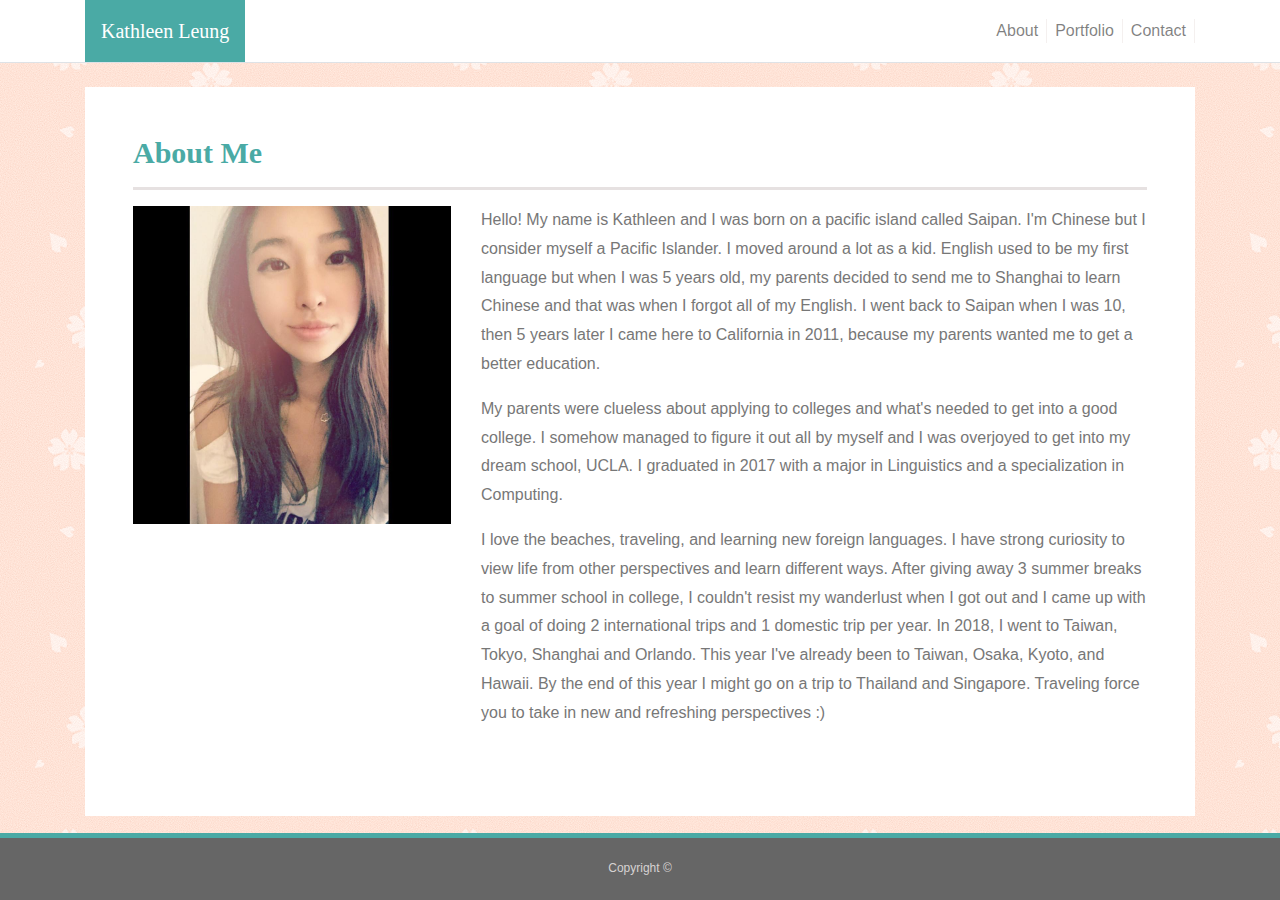
<file: index.html>
<!DOCTYPE html>
<html lang="en">

<head>
    <!-- Required Meta -->
    <meta charset="UTF-8">
    <meta name="viewport" content="width=device-width, initial-scale=1">

    <title>About | Your Name</title>

    <!-- Bootstrap CDN -->
    <link href="https://stackpath.bootstrapcdn.com/bootstrap/4.3.1/css/bootstrap.min.css" rel="stylesheet" integrity="sha384-ggOyR0iXCbMQv3Xipma34MD+dH/1fQ784/j6cY/iJTQUOhcWr7x9JvoRxT2MZw1T" crossorigin="anonymous">
    <!-- External CSS -->
    <link rel="stylesheet" type="text/css" href="assets/css/style.css">
</head>

<body>
    <!-- Header -->
    <header class="bg-white border-bottom">
        <div class="container">
            <div class="row">
                <div class="container-fluid">
                    <div class="col-xs-12">
                        <!-- Start Nav -->
                        <nav class="navbar navbar-expand-lg navbar-light p-0" >
                            <span class="navbar-brand mb-0 h1 text-white p-3 m-0 text-center" id="logo">Kathleen Leung</span>
                            <button class="navbar-toggler" type="button" data-toggle="collapse" data-target="#navbarSupportedContent" aria-controls="#navbarSupportedContent" aria-expanded="false" aria-label="Toggle navigation">
                                <span class="navbar-toggler-icon"></span>
                            </button>
                            
                            <div class="collapse navbar-collapse justify-content-end" id="navbarSupportedContent">
                                <ul class="nav navbar-nav">
                                    <li class="nav-item">
                                        <a class="nav-link active text-black-50" href="index.html">About</a>
                                    </li>
                                    <li class="nav-item">
                                        <a class="nav-link text-black-50" href="portfolio.html">Portfolio</a>
                                    </li>
                                    <li class="nav-item">
                                        <a class="nav-link text-black-50" href="contact.html">Contact</a>
                                    </li>
                                </ul>
                            </div>
                        </nav>
                        <!-- End Nav -->
                    </div>
                </div>
            </div>
        </div>
    </header>

    <div class="container mt-4">
        <div class="row">
            <div class="container-fluid">
                <div class="col-xs-12 col-md-12 bg-white overflow-auto p-5">
                    <h1>About Me</h1>
                    <hr />

                    <div class="row">
                        <div class="col-xs-12 col-md-4 float-left">
                            <div class="row">
                                <div class="col-12">
                                    <img src="assets/images/kathleen.jpg" alt="a picture of a girl named Kathleen" class="img-fluid mr-3 mb-1">
                                </div>
                            </div>
                        </div>
                        <div class="col-xs-12 col-md-8">
                            <p>Hello! My name is Kathleen and I was born on a pacific island called Saipan. I'm Chinese but I consider myself a Pacific Islander. I moved around a lot as a kid. English used to be my first language but when I was 5 years old, my parents decided to send me to Shanghai to learn Chinese and that was when I forgot all of my English. I went back to Saipan when I was 10, then 5 years later I came here to California in 2011, because my parents wanted me to get a better education.</p>
        
                            <p>My parents were clueless about applying to colleges and what's needed to get into a good college. I somehow managed to figure it out all by myself and I was overjoyed to get into my dream school, UCLA. I graduated in 2017 with a major in Linguistics and a specialization in Computing.</p>
            
                            <p>I love the beaches, traveling, and learning new foreign languages. I have strong curiosity to view life from other perspectives and learn different ways. After giving away 3 summer breaks to summer school in college, I couldn't resist my wanderlust when I got out and I came up with a goal of doing 2 international trips and 1 domestic trip per year. In 2018, I went to Taiwan, Tokyo, Shanghai and Orlando. This year I've already been to Taiwan, Osaka, Kyoto, and Hawaii. By the end of this year I might go on a trip to Thailand and Singapore. Traveling force you to take in new and refreshing perspectives :)</p>
                            <br />
                        </div>
                    </div>
                </div>
            </div>
        </div>
    </div>

    <footer>
        <div class="container-fluid fixed-bottom" id="end">
            <div class="row">
                <div class="col-xs-12 col-md-12">
                        <p id="lastP">Copyright &copy;</p>
                </div>
            </div>
        </div>
    </footer>
    
    <!-- jQuery CDN -->
    <script src="https://ajax.googleapis.com/ajax/libs/jquery/1.11.3/jquery.min.js"></script>

    <script src="https://cdnjs.cloudflare.com/ajax/libs/popper.js/1.14.3/umd/popper.min.js"></script>

    <!-- Bootstrap JavaScript CDN -->
    <script src="https://maxcdn.bootstrapcdn.com/bootstrap/4.0.0/js/bootstrap.min.js"></script>
</body>
</html>
</file>
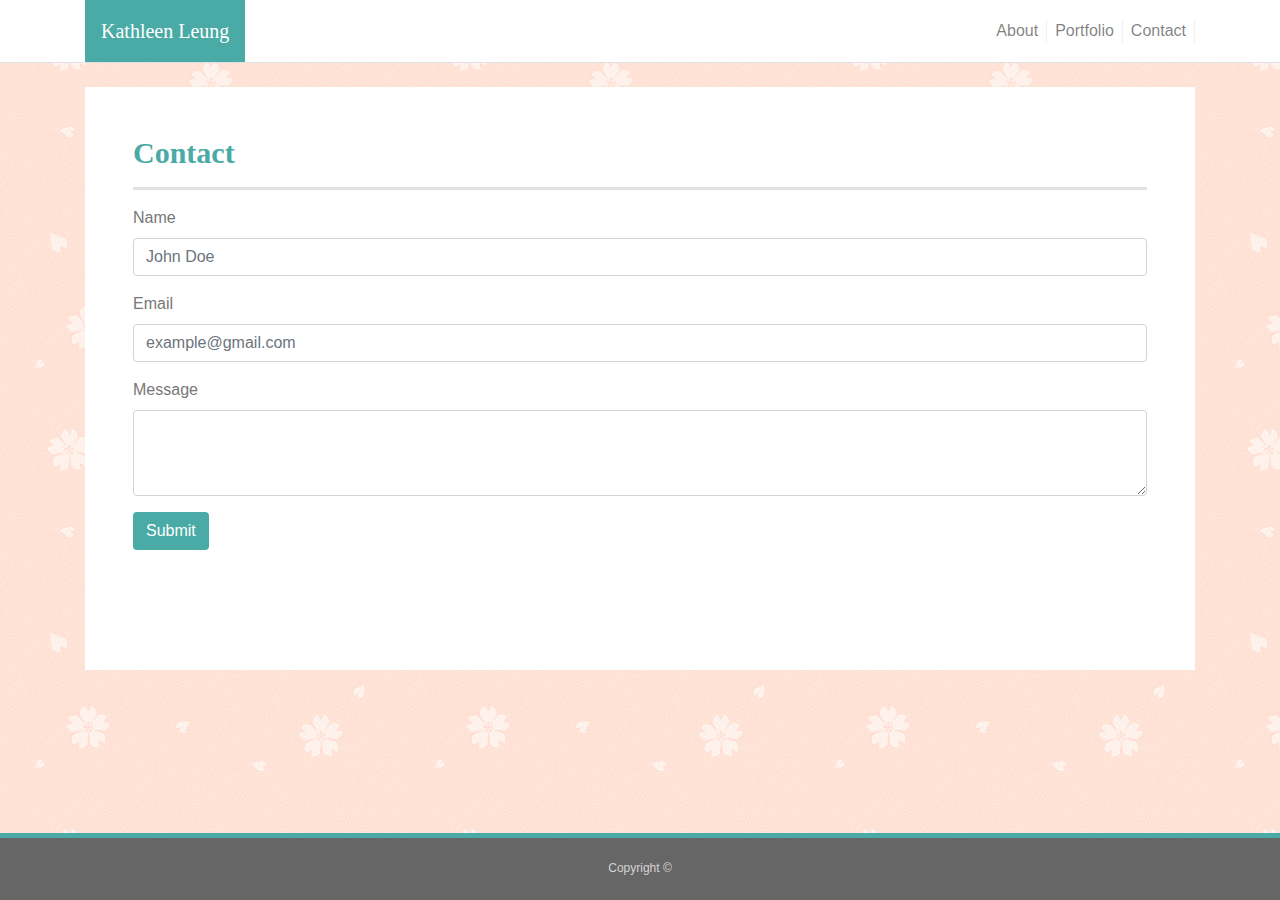
<file: contact.html>
<!DOCTYPE html>
<html lang="en">

<head>
    <!-- Required Meta -->
    <meta charset="UTF-8">
    <meta name="viewport" content="width=device-width, initial-scale=1">

    <title>About | Your Name</title>

    <!-- Bootstrap CDN -->
    <link href="https://stackpath.bootstrapcdn.com/bootstrap/4.3.1/css/bootstrap.min.css" rel="stylesheet" integrity="sha384-ggOyR0iXCbMQv3Xipma34MD+dH/1fQ784/j6cY/iJTQUOhcWr7x9JvoRxT2MZw1T" crossorigin="anonymous">
    <!-- External CSS -->
    <link rel="stylesheet" type="text/css" href="assets/css/style.css">
</head>

<body>
    <!-- Header -->
    <header class="bg-white border-bottom">
        <div class="container">
            <div class="row">
                <div class="container-fluid">
                    <div class="col-xs-12">
                        <!-- Start Nav -->
                        <nav class="navbar navbar-expand-lg navbar-light p-0" >
                            <span class="navbar-brand mb-0 h1 text-white p-3 m-0 text-center" id="logo">Kathleen Leung</span>
                            <button class="navbar-toggler" type="button" data-toggle="collapse" data-target="#navbarSupportedContent" aria-controls="#navbarSupportedContent" aria-expanded="false" aria-label="Toggle navigation">
                                <span class="navbar-toggler-icon"></span>
                            </button>
                            
                            <div class="collapse navbar-collapse justify-content-end" id="navbarSupportedContent">
                                <ul class="nav navbar-nav">
                                    <li class="nav-item">
                                        <a class="nav-link active text-black-50" href="index.html">About</a>
                                    </li>
                                    <li class="nav-item">
                                        <a class="nav-link text-black-50" href="portfolio.html">Portfolio</a>
                                    </li>
                                    <li class="nav-item">
                                        <a class="nav-link text-black-50" href="contact.html">Contact</a>
                                    </li>
                                </ul>
                            </div>
                        </nav>
                        <!-- End Nav -->
                    </div>
                </div>
            </div>
        </div>
    </header>

        <div class="container mt-4">
            <div class="row">
                <div class="container-fluid">
                    <div class="col-xs-12 col-md-12 bg-white overflow-auto p-5">
                        <h1>Contact</h1>
                        <hr />
    
                        <form>
                            <div class="form-group">
                                <label for="exampleFormControlInput1">Name</label>
                                <input type="email" class="form-control" id="exampleFormControlInput1" placeholder="John Doe">
                            </div>
                            <div class="form-group">
                                <label for="exampleFormControlInput1">Email</label>
                                <input type="email" class="form-control" id="exampleFormControlInput1" placeholder="example@gmail.com">
                            </div>
                            <div class="form-group">
                                <label for="exampleFormControlTextarea1">Message</label>
                                <textarea class="form-control" id="exampleFormControlTextarea1" rows="3"></textarea>
                            </div>
                            <button type="submit" class="btn" id="pressButton">Submit</button>
                        </form>
                        <br /><br /><br />
                    </div>
                </div>
            </div>
        </div>

        <footer>
            <div class="container-fluid fixed-bottom" id="end">
                <div class="row">
                    <div class="col-xs-12 col-md-12">
                            <p id="lastP">Copyright &copy;</p>
                    </div>
                </div>
            </div>
        </footer>
    <!-- jQuery CDN -->
    <script src="https://ajax.googleapis.com/ajax/libs/jquery/1.11.3/jquery.min.js"></script>

    <script src="https://cdnjs.cloudflare.com/ajax/libs/popper.js/1.14.3/umd/popper.min.js"></script>

    <!-- Bootstrap JavaScript CDN -->
    <script src="https://maxcdn.bootstrapcdn.com/bootstrap/4.0.0/js/bootstrap.min.js"></script>
</body>
</html>
</file>
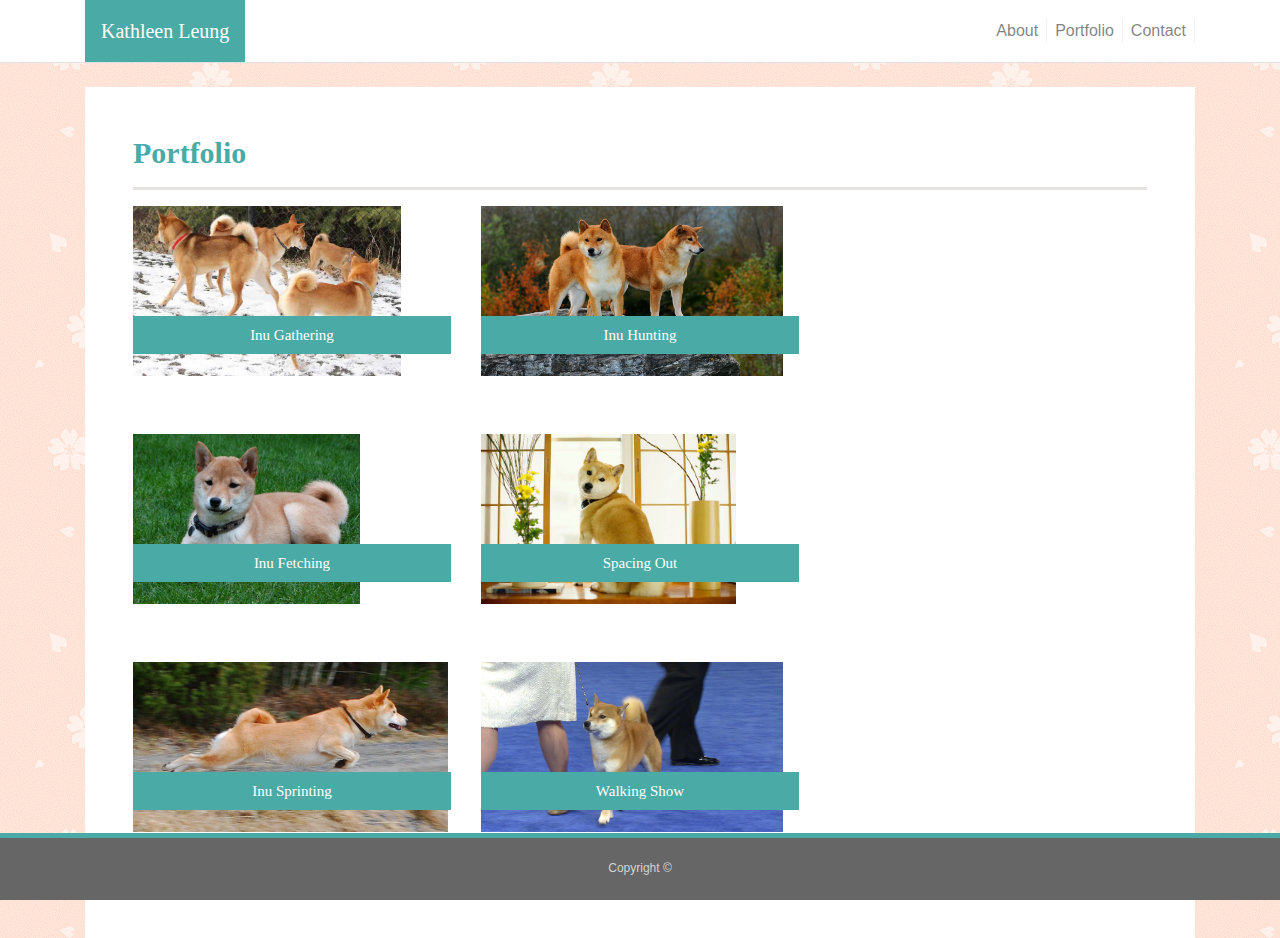
<file: portfolio.html>
<!DOCTYPE html>
<html lang="en">

<head>
    <!-- Required Meta -->
    <meta charset="UTF-8">
    <meta name="viewport" content="width=device-width, initial-scale=1">

    <title>About | Your Name</title>

    <!-- Bootstrap CDN -->
    <link href="https://stackpath.bootstrapcdn.com/bootstrap/4.3.1/css/bootstrap.min.css" rel="stylesheet" integrity="sha384-ggOyR0iXCbMQv3Xipma34MD+dH/1fQ784/j6cY/iJTQUOhcWr7x9JvoRxT2MZw1T" crossorigin="anonymous">
    <!-- External CSS -->
    <link rel="stylesheet" type="text/css" href="assets/css/style.css">
</head>

<body>
    <!-- Header -->
    <header class="bg-white border-bottom">
        <div class="container">
            <div class="row">
                <div class="container-fluid">
                    <div class="col-xs-12">
                        <!-- Start Nav -->
                        <nav class="navbar navbar-expand-lg navbar-light p-0" >
                            <span class="navbar-brand mb-0 h1 text-white p-3 m-0 text-center" id="logo">Kathleen Leung</span>
                            <button class="navbar-toggler" type="button" data-toggle="collapse" data-target="#navbarSupportedContent" aria-controls="#navbarSupportedContent" aria-expanded="false" aria-label="Toggle navigation">
                                <span class="navbar-toggler-icon"></span>
                            </button>
                            
                            <div class="collapse navbar-collapse justify-content-end" id="navbarSupportedContent">
                                <ul class="nav navbar-nav">
                                    <li class="nav-item">
                                        <a class="nav-link active text-black-50" href="index.html">About</a>
                                    </li>
                                    <li class="nav-item">
                                        <a class="nav-link text-black-50" href="portfolio.html">Portfolio</a>
                                    </li>
                                    <li class="nav-item">
                                        <a class="nav-link text-black-50" href="contact.html">Contact</a>
                                    </li>
                                </ul>
                            </div>
                        </nav>
                        <!-- End Nav -->
                    </div>
                </div>
            </div>
        </div>
    </header>

    <div class="container mt-4">
        <div class="row">
            <div class="container-fluid">
                <div class="col-xs-12 bg-white overflow-auto p-5">
                    <h1>Portfolio</h1>
                    <hr />
                    <div class="w-100"></div>
                    <!-- First Row -->
                    <div class="row">
                        <!-- Alt Way w/ absolute & relative  -->
                        <!-- <div class="col-xs-12 col-md-4 position-relative"> -->
                        <div class="col-xs-12 col-md-4">
                            <img src="assets/images/Inu Gathering .jpg" alt="A group of shiba gathering" class="portfolioImg">
                            <!-- <div class="row position-absolute ab"> -->
                            <div class="row">
                                <div class="col">
                                    <h3 class="position-relative">Inu Gathering</h3>
                                </div>
                            </div>
                        </div>
                        <div class="col-xs-12 col-md-4">
                            <img src="assets/images/Out Hunting.jpg" alt="Inu Hunting" class="portfolioImg">
                            <div class="row">
                                <div class="col">
                                    <h3 class="position-relative">Inu Hunting</h3>
                                </div>
                            </div>
                        </div>
                        <div class="col-xs-12 col-md-4"></div>
                        <!-- <div class="col-xs-12 col-md-3"></div> -->
                    </div>
                    <div class="w-100"></div>
                    <!-- Second Row -->
                    <div class="row">
                        <div class="col-xs-12 col-md-4">
                            <img src="assets/images/Playing Fetch.jpg" alt="Inu Playing Fetch" class="portfolioImg">
                            <div class="row">
                                <div class="col">
                                    <h3 class="position-relative">Inu Fetching</h3>
                                </div>
                            </div>
                        </div>
                        <div class="col-xs-12 col-md-4">
                            <img src="assets/images/Spacing Out.jpg" alt="Inu Spacing Out" class="portfolioImg">
                            <div class="row">
                                <div class="col">
                                    <h3 class="position-relative">Spacing Out</h3>
                                </div>
                            </div>
                        </div>
                        <div class="col-xs-12 col-md-4"></div>
                    </div>
                    <div class="w-100"></div>
                    <!-- Third Row -->
                    <div class="row">
                        <div class="col-xs-12 col-md-4">
                            <img src="assets/images/Sprinting .jpg" alt="Inu Sprinting" class="portfolioImg">
                            <div class="row">
                                <div class="col">
                                    <h3 class="position-relative">Inu Sprinting</h3>
                                </div>
                            </div>
                        </div>
                        <div class="col-xs-12 col-md-4">
                            <img src="assets/images/Walking Show.jpg" alt="Inu at a walk show" class="portfolioImg">
                            <div class="row">
                                <div class="col">
                                    <h3 class="position-relative">Walking Show</h3>
                                </div>
                            </div>
                        </div>
                        <div class="col-xs-12 col-md-4"></div>
                    </div>
                </div>
            </div>
        </div>
    </div>

    <footer>
        <div class="container-fluid fixed-bottom" id="end">
            <div class="row">
                <div class="col-xs-12 col-md-12">
                        <p id="lastP">Copyright &copy;</p>
                </div>
            </div>
        </div>
    </footer>

    <!-- jQuery CDN -->
    <script src="https://ajax.googleapis.com/ajax/libs/jquery/1.11.3/jquery.min.js"></script>

    <script src="https://cdnjs.cloudflare.com/ajax/libs/popper.js/1.14.3/umd/popper.min.js"></script>

    <!-- Bootstrap JavaScript CDN -->
    <script src="https://maxcdn.bootstrapcdn.com/bootstrap/4.0.0/js/bootstrap.min.js"></script>
</body>
</html>
</file>
<file: assets/css/style.css>
/* Index Page */
/* Nav Block */
#logo{
    background-color: #4aaaa5; 
    font-family: 'Georgia', Times, Times New Roman, serif;
}
a{
    color: #aea5a4;
    border-right: 1px solid #f0eae9b9;
    padding-top: 0 !important;
    padding-bottom: 0 !important;
    padding-right: 15px;
    padding-left: 15px;
}
/* Content Block */
body{
    background-image: url(../images/sakura.png);
}
h1{
    color: #4aaaa5;
    font-family: 'Georgia', Times, Times New Roman, serif;
    font-size: 30px;
    font-weight: bold;
}
img{
    max-width: 100%;
    height: auto;
}
hr{
    height: 3px;
    color: #e6e1e1;
    background-color: #e6e1e1;
    border: none;
}
p{
    color: #777777;
    line-height: 1.8;
    font-family: 'Arial', 'Helvetica Neue', Helvetica, sans-serif;
}
#end{
    text-align: center;
    font-size: 12px;
    background-color: #666666;
    padding: 20px;
    border-top: 5px solid #4aaaa5;
}
#lastP{
    color: #d6d2d2;
    margin: 0;
}

/* Contact Page */
/* Content Block */
form{
    color: #777777;
}
#pressButton{
    background-color: #4aaaa5;
    color: #ffffff;
}

/* Portfolio Page */
/* Content Block */
.portfolioImg{
    height: 170px;
    margin-bottom: 20px;
}
h3{
    font-family: 'Georgia', Times, Times New Roman, serif;
    background-color: #4aaaa5;
    color: #ffffff;
    margin: 0;
    padding: 10px;
    font-size: 15px;
    bottom: 80px;
    text-align: center;
} 
/* Alternative Way to position Text with img */
/* .ab{
    top: 120px;
    width: 100%;
} */
</file>
